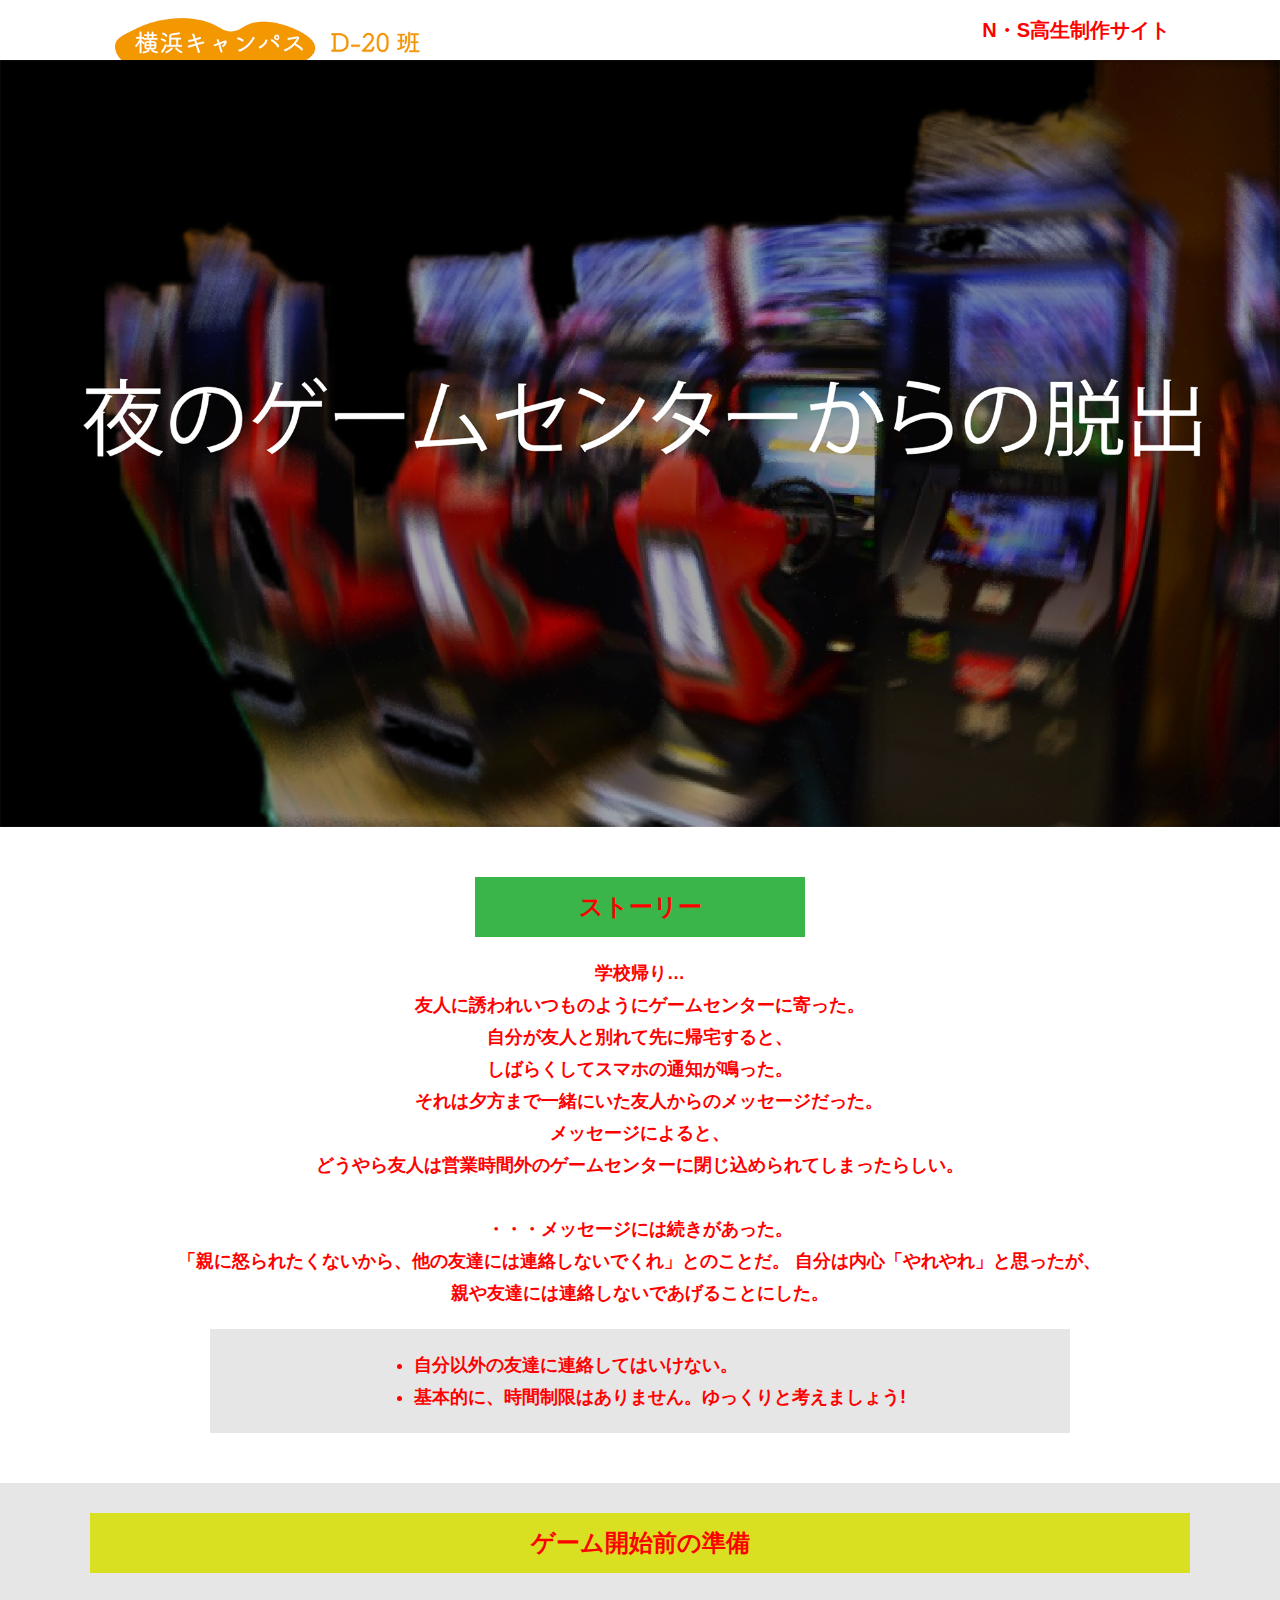
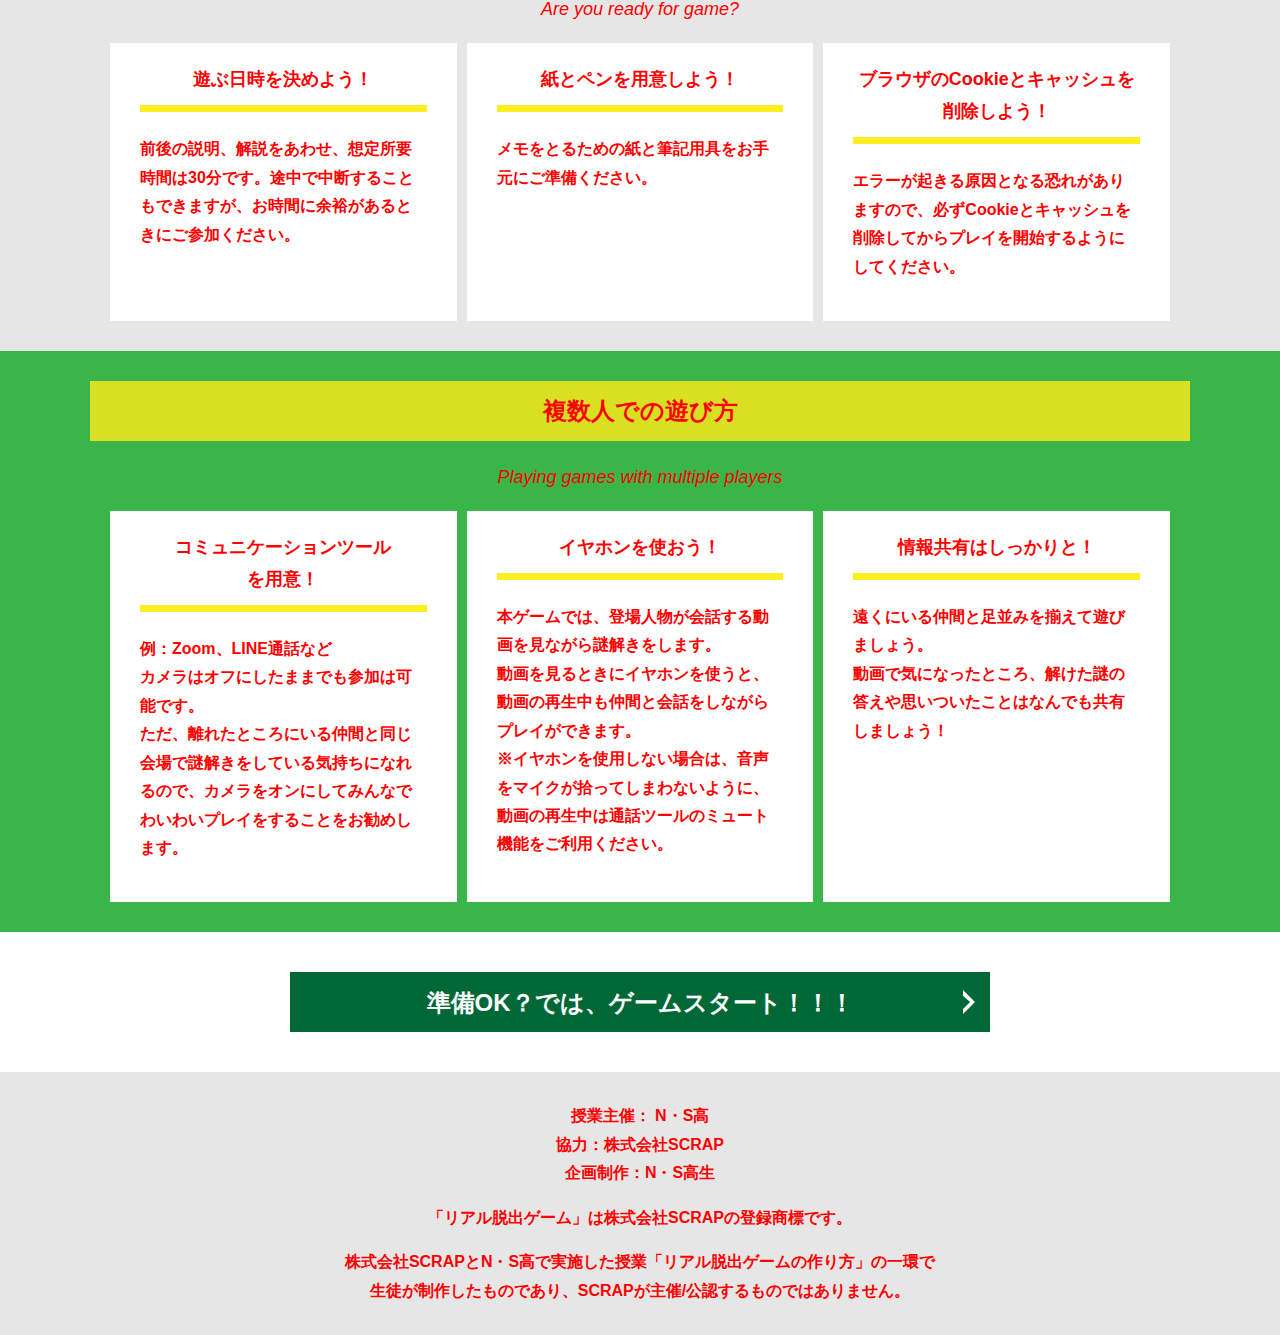
<file: index.html>
<!DOCTYPE html>
<html lang="ja">
<head>
  <meta charset="UTF-8">
  <meta http-equiv="X-UA-Compatible" content="IE=edge">
  <meta name="viewport" content="width=device-width, initial-scale=1.0">
  <title>夜のゲームセンターからの脱出 │ Project N</title>
  <link rel="stylesheet" href="assets/css/normalize.css">
  <link rel="stylesheet" href="assets/css/style.css">
</head>
<body>
  <svg width="0" height="0" class="hidden">
    <symbol xmlns="http://www.w3.org/2000/svg" viewBox="0 0 12.47 24.94" id="arrow" class="arrow_svg">
      <title>arrow</title>
      <polygon points="0 24.94 0 19.66 7.35 12.47 0 5.92 0 0 12.47 12.47 0 24.94"/>
    </symbol>
  </svg>
  <header class="header">
    <div class="container">
      <div class="header__logo"><img src="assets/images/logo.png" alt="チームロゴ"></div>
      <div class="header__name">N・S高生制作サイト</div>
    </div>
  </header>
  <main class="main index-page">
    <!-- タイトルエリア　ここから -->
    <h1 class="main-title"><img src="assets/images/mainpic.png" alt="Presented by SCRAP×N・S高リアル脱出ゲーム制作PJ 夜のゲームセンターからの脱出"></h1>
    <!-- タイトルエリア　ここまで -->
    <section class="section section--story">
      <div class="container">
        <h2 class="section-title section-title--keycolor section-title--story">ストーリー</h2>
        <div class="story">
          <p class="text-center">学校帰り…<br>
            友人に誘われいつものようにゲームセンターに寄った。<br>
            自分が友人と別れて先に帰宅すると、<br>
            しばらくしてスマホの通知が鳴った。<br>
           　それは夕方まで一緒にいた友人からのメッセージだった。<br>
            メッセージによると、<br>
            どうやら友人は営業時間外のゲームセンターに閉じ込められてしまったらしい。<br>
            <br>
            ・・・メッセージには続きがあった。<br>
            「親に怒られたくないから、他の友達には連絡しないでくれ」とのことだ。
            自分は内心「やれやれ」と思ったが、<br>
            親や友達には連絡しないであげることにした。
          </p>
          <div class="story__note__outer bg-color--gray">
            <ul class="story__note">
              <li>自分以外の友達に連絡してはいけない。</li>
              <li>基本的に、時間制限はありません。ゆっくりと考えましょう!</li>
            </ul>
          </div>
          <p class="text-center"></p>
        </div>
      </div>
    </section>
    <section class="section bg-color--gray">
      <div class="container">
        <h2 class="section-title">ゲーム開始前の準備</h2>
        <p class="font-eng text-center">Are you ready for game?</p>
        <!--
          class名"row"内のclass名"column"が横並びになります。
          改行する場合は以下のように追加してください。
          <div class="row">
            <div class="column">
              ～ 内容 ～
            </div>
          </div>
        -->
        <div class="row">
          <div class="column">
            <div class="card">
              <h3 class="card__title">遊ぶ日時を決めよう！</h3>
              <p class="card__content">前後の説明、解説をあわせ、想定所要時間は30分です。途中で中断することもできますが、お時間に余裕があるときにご参加ください。</p>
            </div>
          </div>
          <div class="column">
            <div class="card">
              <h3 class="card__title">紙とペンを用意しよう！</h3>
              <p class="card__content">メモをとるための紙と筆記用具をお手元にご準備ください。</p>
            </div>
          </div>
          <div class="column">
            <div class="card">
              <h3 class="card__title">ブラウザのCookieとキャッシュを<br>削除しよう！</h3>
              <p class="card__content">エラーが起きる原因となる恐れがありますので、必ずCookieとキャッシュを削除してからプレイを開始するようにしてください。</p>
            </div>
          </div>
        </div>
      </div>
    </section>
    <section class="section bg-color--keycolor">
      <div class="container">
        <h2 class="section-title">複数人での遊び方</h2>
        <p class="font-eng text-center">Playing games with multiple players</p>
        <div class="row">
          <div class="column">
            <div class="card">
              <h3 class="card__title">コミュニケーションツール<br>を用意！</h3>
              <p class="card__content">例：Zoom、LINE通話など<br>
                カメラはオフにしたままでも参加は可能です。<br>
                ただ、離れたところにいる仲間と同じ会場で謎解きをしている気持ちになれるので、カメラをオンにしてみんなでわいわいプレイをすることをお勧めします。</p>
            </div>
          </div>
          <div class="column">
            <div class="card">
              <h3 class="card__title">イヤホンを使おう！</h3>
              <p class="card__content">本ゲームでは、登場人物が会話する動画を見ながら謎解きをします。<br>
                動画を見るときにイヤホンを使うと、動画の再生中も仲間と会話をしながらプレイができます。<br>
                ※イヤホンを使用しない場合は、音声をマイクが拾ってしまわないように、動画の再生中は通話ツールのミュート機能をご利用ください。</p>
            </div>
          </div>
          <div class="column">
            <div class="card">
              <h3 class="card__title">情報共有はしっかりと！</h3>
              <p class="card__content">遠くにいる仲間と足並みを揃えて遊びましょう。<br>
                動画で気になったところ、解けた謎の答えや思いついたことはなんでも共有しましょう！</p>
            </div>
          </div>
        </div>
      </div>
    </section>
    <section class="section">
      <div class="container">
        <a class="btn" href="main.html">準備OK？では、ゲームスタート！！！<svg class="btn__arrow"><use xlink:href="#arrow"></use></svg></a>
      </div>
    </section>
  </main>
  <footer class="footer section bg-color--gray">
    <div class="container">
      <p class="text-center">授業主催： N・S高<br>協力：株式会社SCRAP<br>企画制作：N・S高生</p>
      <p class="text-center">「リアル脱出ゲーム」は株式会社SCRAPの登録商標です。</p>
      <p class="text-center">株式会社SCRAPとN・S高で実施した授業「リアル脱出ゲームの作り方」の一環で<br>生徒が制作したものであり、SCRAPが主催/公認するものではありません。</p>
    </div>
  </footer>
</body>
</html>
</file>
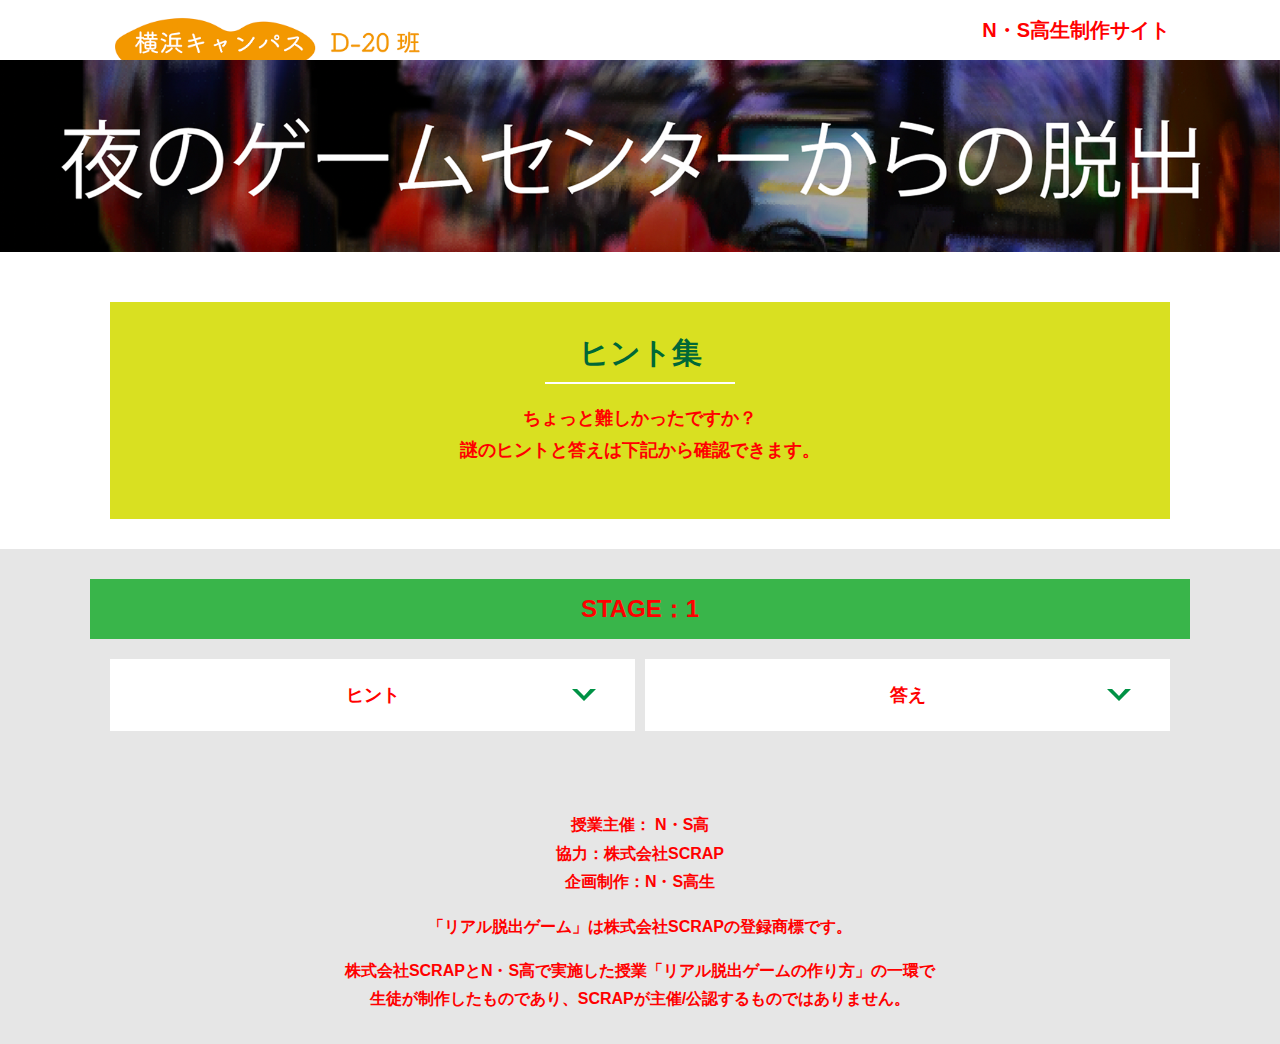
<file: hint1.html>
<!DOCTYPE html>
<html lang="ja">
<head>
  <meta charset="UTF-8">
  <meta http-equiv="X-UA-Compatible" content="IE=edge">
  <meta name="viewport" content="width=device-width, initial-scale=1.0">
  <title>ヒント │ 夜のゲームセンターからの脱出 │ Project N</title>
  <link rel="stylesheet" href="assets/css/normalize.css">
  <link rel="stylesheet" href="assets/css/style.css">
</head>
<body>
  <svg width="0" height="0" class="hidden">
    <symbol xmlns="http://www.w3.org/2000/svg" viewBox="0 0 12.47 24.94" id="arrow" class="arrow_svg">
      <title>arrow</title>
      <polygon points="0 24.94 0 19.66 7.35 12.47 0 5.92 0 0 12.47 12.47 0 24.94"/>
    </symbol>
  </svg>
  <header class="header">
    <div class="container">
      <div class="header__logo"><img src="assets/images/logo.png" alt="チームロゴ"></div>
      <div class="header__name">N・S高生制作サイト</div>
    </div>
  </header>
  <main class="main hint-page">
    <!-- タイトルエリア　ここから -->
    <h1 class="main-title"><img src="assets/images/mainpic1.png" alt="夜のゲームセンターからの脱出"></h1>
    <!-- タイトルエリア　ここまで -->
    <section class="section">
      <div class="container">
        <div class="box bg-color--subcolor">
          <h2 class="section-title--border">ヒント集</h2>
          <p class="text-center">ちょっと難しかったですか？<br>
            謎のヒントと答えは下記から確認できます。</p>
        </div>
      </div>
    </section>
    <!-- STAGE1ヒント　ここから -->
    <section id="stage1" class="section bg-color--gray">
      <div class="container">
        <h2 class="section-title section-title--keycolor">STAGE：1</h2>
        <div class="row">
          <div class="column">
            <div class="card">
              <h3 class="card__title">ヒント<svg class="card__arrow"><use xlink:href="#arrow"></use></svg></h3>
              <p class="card__content">左側の数字の単位は『年』です！</p>
            </div>
          </div>
          <div class="column">
            <div class="card">
              <h3 class="card__title">答え<svg class="card__arrow"><use xlink:href="#arrow"></use></svg></h3>
              <p class="card__content">コイン</p>
            </div>
          </div>
        </div>
      </div>
    </section>
    <!-- STAGE1ヒント　ここまで -->
  </main>
  <footer class="footer section bg-color--gray">
    <div class="container">
        <p class="text-center">授業主催： N・S高<br>協力：株式会社SCRAP<br>企画制作：N・S高生</p>
        <p class="text-center">「リアル脱出ゲーム」は株式会社SCRAPの登録商標です。</p>
        <p class="text-center">株式会社SCRAPとN・S高で実施した授業「リアル脱出ゲームの作り方」の一環で<br>生徒が制作したものであり、SCRAPが主催/公認するものではありません。</p>
    </div>
  </footer>
  <script src="assets/js/hint.js"></script>
</body>
</html>
</file>
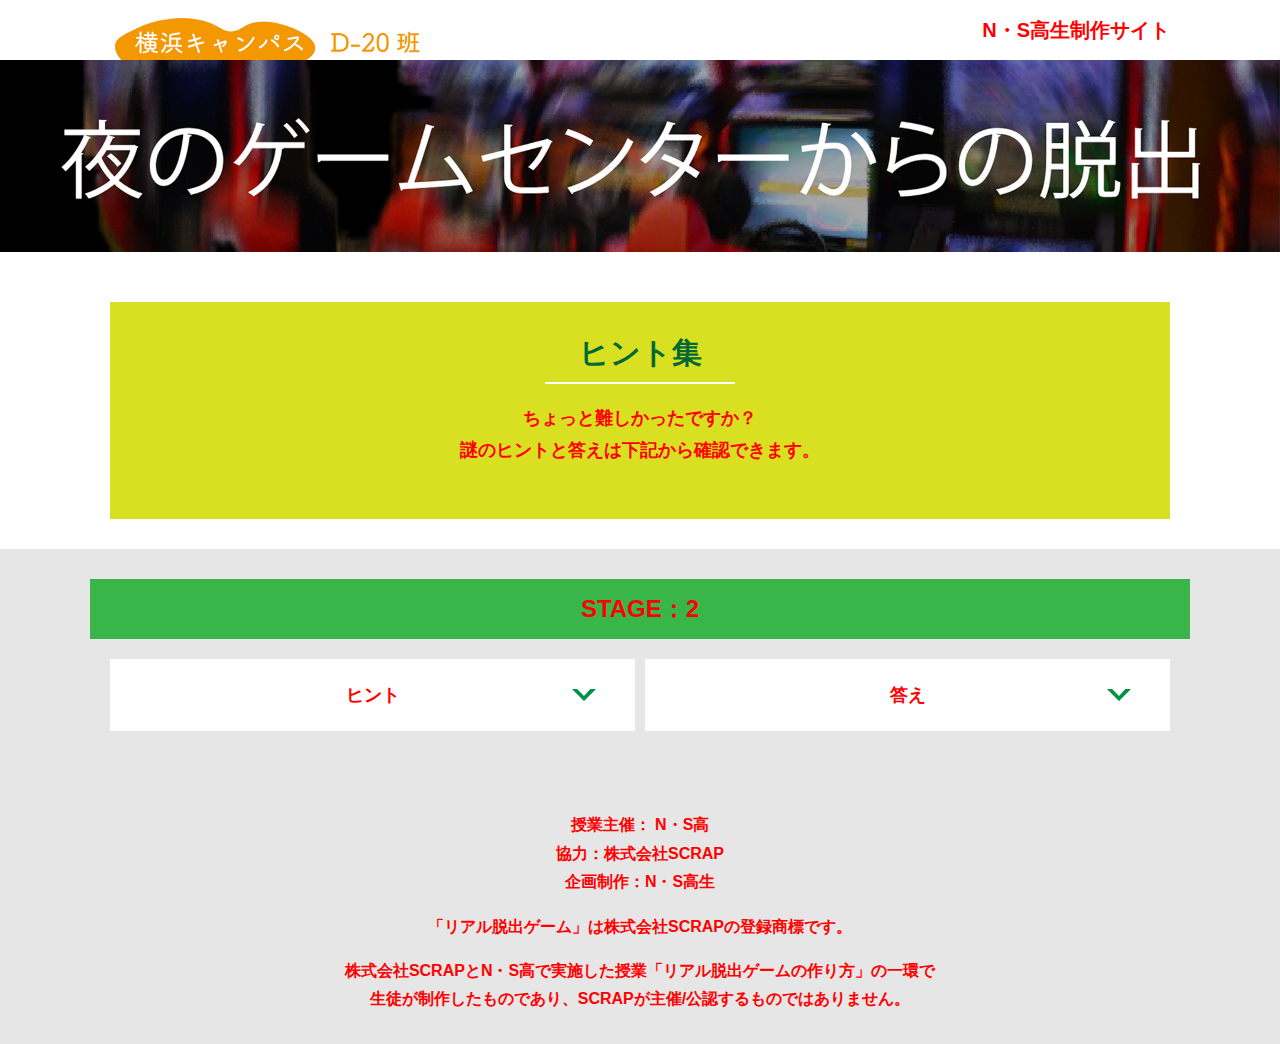
<file: hint2.html>
<!DOCTYPE html>
<html lang="ja">
<head>
  <meta charset="UTF-8">
  <meta http-equiv="X-UA-Compatible" content="IE=edge">
  <meta name="viewport" content="width=device-width, initial-scale=1.0">
  <title>ヒント │ 夜のゲームセンターからの脱出 │ Project N</title>
  <link rel="stylesheet" href="assets/css/normalize.css">
  <link rel="stylesheet" href="assets/css/style.css">
</head>
<body>
  <svg width="0" height="0" class="hidden">
    <symbol xmlns="http://www.w3.org/2000/svg" viewBox="0 0 12.47 24.94" id="arrow" class="arrow_svg">
      <title>arrow</title>
      <polygon points="0 24.94 0 19.66 7.35 12.47 0 5.92 0 0 12.47 12.47 0 24.94"/>
    </symbol>
  </svg>
  <header class="header">
    <div class="container">
      <div class="header__logo"><img src="assets/images/logo.png" alt="チームロゴ"></div>
      <div class="header__name">N・S高生制作サイト</div>
    </div>
  </header>
  <main class="main hint-page">
    <!-- タイトルエリア　ここから -->
    <h1 class="main-title"><img src="assets/images/mainpic1.png" alt="夜のゲームセンターからの脱出"></h1>
    <!-- タイトルエリア　ここまで -->
    <section class="section">
      <div class="container">
        <div class="box bg-color--subcolor">
          <h2 class="section-title--border">ヒント集</h2>
          <p class="text-center">ちょっと難しかったですか？<br>
            謎のヒントと答えは下記から確認できます。</p>
        </div>
      </div>
    </section>
    <!-- STAGE2ヒント　ここから -->
    <section id="stage2" class="section bg-color--gray">
      <div class="container">
        <h2 class="section-title section-title--keycolor">STAGE：2</h2>
        <div class="row">
          <div class="column">
            <div class="card">
              <h3 class="card__title">ヒント<svg class="card__arrow"><use xlink:href="#arrow"></use></svg></h3>
              <p class="card__content">ナンプレです！</p>
            </div>
              
 <!-- 2-2ヒント追加
            <div class="card">
              <h3 class="card__title">2-2ヒント<svg class="card__arrow"><use xlink:href="#arrow"></use></svg></h3>
              <p class="card__content">テキストテキストテキストテキストテキストテキストテキストテキストテキストテキスト</p>
            </div>
2-2ヒント追加ここまで -->

 <!-- 2-3ヒント追加
        　　 <div class="card">
              <h3 class="card__title">2-3ヒント<svg class="card__arrow"><use xlink:href="#arrow"></use></svg></h3>
              <p class="card__content">テキストテキストテキストテキストテキストテキストテキストテキストテキストテキスト</p>
            </div>
2-3ヒント追加ここまで -->
              
          </div>
          <div class="column">
            <div class="card">
              <h3 class="card__title">答え<svg class="card__arrow"><use xlink:href="#arrow"></use></svg></h3>
              <p class="card__content">１８５３</p>
            </div>
              
<!-- 2-2答え追加
            <div class="card">
              <h3 class="card__title">2-2答え<svg class="card__arrow"><use xlink:href="#arrow"></use></svg></h3>
              <p class="card__content">ううう</p>
            </div>
2-2答え追加ここまで -->
              
<!-- 2-3答え追加          
            <div class="card">
              <h3 class="card__title">2-3答え<svg class="card__arrow"><use xlink:href="#arrow"></use></svg></h3>
              <p class="card__content">ううう</p>
            </div>
2-3答え追加ここまで -->
              
          </div>
        </div>
      </div>
    </section>
    <!-- STAGE2ヒント　ここまで -->
  </main>
  <footer class="footer section bg-color--gray">
    <div class="container">
        <p class="text-center">授業主催： N・S高<br>協力：株式会社SCRAP<br>企画制作：N・S高生</p>
        <p class="text-center">「リアル脱出ゲーム」は株式会社SCRAPの登録商標です。</p>
        <p class="text-center">株式会社SCRAPとN・S高で実施した授業「リアル脱出ゲームの作り方」の一環で<br>生徒が制作したものであり、SCRAPが主催/公認するものではありません。</p>
    </div>
  </footer>
  <script src="assets/js/hint.js"></script>
</body>
</html>
</file>
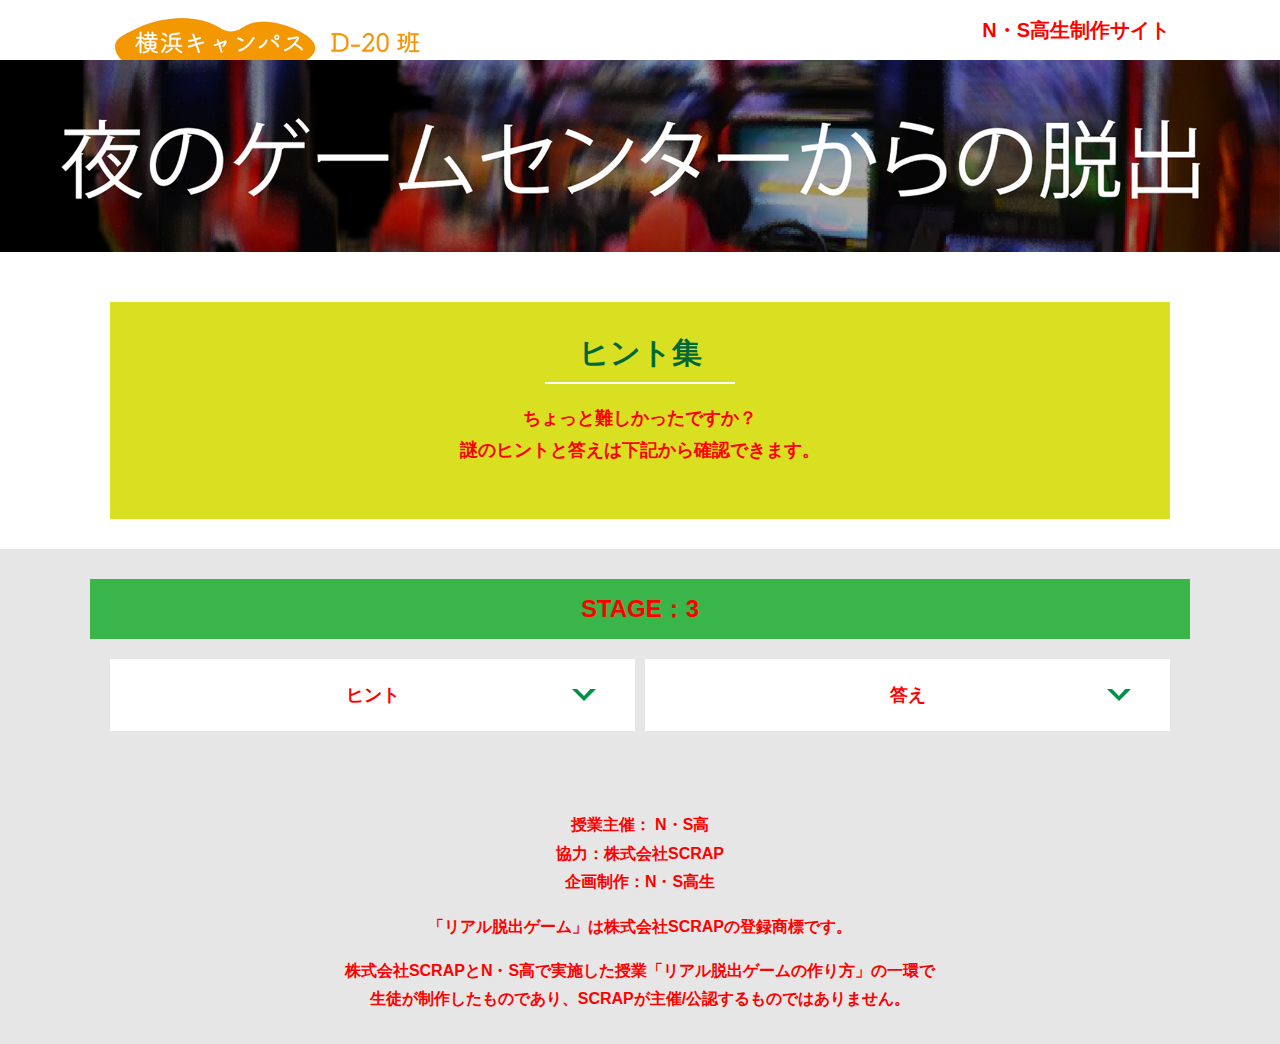
<file: hint3.html>
<!DOCTYPE html>
<html lang="ja">
<head>
  <meta charset="UTF-8">
  <meta http-equiv="X-UA-Compatible" content="IE=edge">
  <meta name="viewport" content="width=device-width, initial-scale=1.0">
  <title>ヒント │ 夜のゲームセンターからの脱出 │ Project N</title>
  <link rel="stylesheet" href="assets/css/normalize.css">
  <link rel="stylesheet" href="assets/css/style.css">
</head>
<body>
  <svg width="0" height="0" class="hidden">
    <symbol xmlns="http://www.w3.org/2000/svg" viewBox="0 0 12.47 24.94" id="arrow" class="arrow_svg">
      <title>arrow</title>
      <polygon points="0 24.94 0 19.66 7.35 12.47 0 5.92 0 0 12.47 12.47 0 24.94"/>
    </symbol>
  </svg>
  <header class="header">
    <div class="container">
      <div class="header__logo"><img src="assets/images/logo.png" alt="チームロゴ"></div>
      <div class="header__name">N・S高生制作サイト</div>
    </div>
  </header>
  <main class="main hint-page">
    <!-- タイトルエリア　ここから -->
    <h1 class="main-title"><img src="assets/images/mainpic1.png" alt="夜のゲームセンターからの脱出"></h1>
    <!-- タイトルエリア　ここまで -->
    <section class="section">
      <div class="container">
        <div class="box bg-color--subcolor">
          <h2 class="section-title--border">ヒント集</h2>
          <p class="text-center">ちょっと難しかったですか？<br>
            謎のヒントと答えは下記から確認できます。</p>
        </div>
      </div>
    </section>
    <!-- STAGE3ヒント　ここから -->
    <section id="stage3" class="section bg-color--gray">
      <div class="container">
        <h2 class="section-title section-title--keycolor">STAGE：3</h2>
        <div class="row">
          <div class="column">
            <div class="card">
              <h3 class="card__title">ヒント<svg class="card__arrow"><use xlink:href="#arrow"></use></svg></h3>
              <p class="card__content">針の向きをキーワード欄に入れましょう！</p>
            </div>
              
 <!-- 3-2ヒント追加
            <div class="card">
              <h3 class="card__title">3-2ヒント<svg class="card__arrow"><use xlink:href="#arrow"></use></svg></h3>
              <p class="card__content">テキストテキストテキストテキストテキストテキストテキストテキストテキストテキスト</p>
            </div>
3-2ヒント追加ここまで -->

 <!-- 3-3ヒント追加
        　　 <div class="card">
              <h3 class="card__title">3-3ヒント<svg class="card__arrow"><use xlink:href="#arrow"></use></svg></h3>
              <p class="card__content">テキストテキストテキストテキストテキストテキストテキストテキストテキストテキスト</p>
            </div>
3-3ヒント追加ここまで -->
              
          </div>
          <div class="column">
            <div class="card">
              <h3 class="card__title">答え<svg class="card__arrow"><use xlink:href="#arrow"></use></svg></h3>
              <p class="card__content">→↑↓←</p>
            </div>

 <!-- 3-2答え追加
            <div class="card">
              <h3 class="card__title">3-2答え<svg class="card__arrow"><use xlink:href="#arrow"></use></svg></h3>
              <p class="card__content">ううう</p>
            </div>
3-2答え追加ここまで -->
              
<!-- 3-3答え追加          
            <div class="card">
              <h3 class="card__title">2-3答え<svg class="card__arrow"><use xlink:href="#arrow"></use></svg></h3>
              <p class="card__content">ううう</p>
            </div>
3-3答え追加ここまで -->
              
          </div>
        </div>
      </div>
    </section>
    <!-- STAGE3ヒント　ここまで -->
  </main>
  <footer class="footer section bg-color--gray">
    <div class="container">
        <p class="text-center">授業主催： N・S高<br>協力：株式会社SCRAP<br>企画制作：N・S高生</p>
        <p class="text-center">「リアル脱出ゲーム」は株式会社SCRAPの登録商標です。</p>
        <p class="text-center">株式会社SCRAPとN・S高で実施した授業「リアル脱出ゲームの作り方」の一環で<br>生徒が制作したものであり、SCRAPが主催/公認するものではありません。</p>
    </div>
  </footer>
  <script src="assets/js/hint.js"></script>
</body>
</html>
</file>
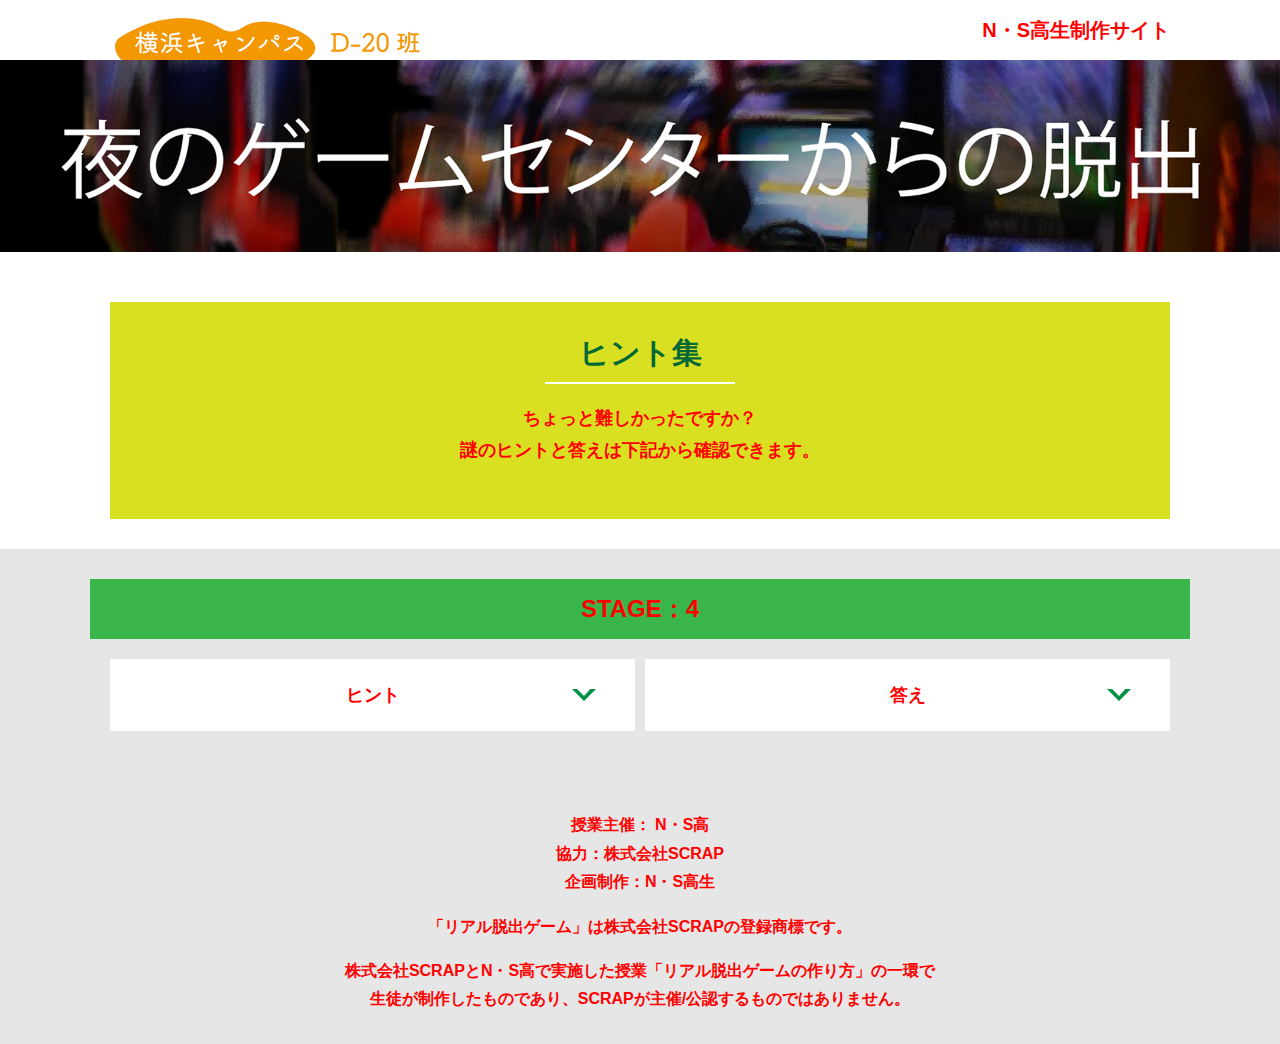
<file: hint4.html>
<!DOCTYPE html>
<html lang="ja">
<head>
  <meta charset="UTF-8">
  <meta http-equiv="X-UA-Compatible" content="IE=edge">
  <meta name="viewport" content="width=device-width, initial-scale=1.0">
  <title>ヒント │ 夜のゲームセンターからの脱出 │ Project N</title>
  <link rel="stylesheet" href="assets/css/normalize.css">
  <link rel="stylesheet" href="assets/css/style.css">
</head>
<body>
  <svg width="0" height="0" class="hidden">
    <symbol xmlns="http://www.w3.org/2000/svg" viewBox="0 0 12.47 24.94" id="arrow" class="arrow_svg">
      <title>arrow</title>
      <polygon points="0 24.94 0 19.66 7.35 12.47 0 5.92 0 0 12.47 12.47 0 24.94"/>
    </symbol>
  </svg>
  <header class="header">
    <div class="container">
      <div class="header__logo"><img src="assets/images/logo.png" alt="チームロゴ"></div>
      <div class="header__name">N・S高生制作サイト</div>
    </div>
  </header>
  <main class="main hint-page">
    <!-- タイトルエリア　ここから -->
    <h1 class="main-title"><img src="assets/images/mainpic1.png" alt="夜のゲームセンターからの脱出"></h1>
    <!-- タイトルエリア　ここまで -->
    <section class="section">
      <div class="container">
        <div class="box bg-color--subcolor">
          <h2 class="section-title--border">ヒント集</h2>
          <p class="text-center">ちょっと難しかったですか？<br>
            謎のヒントと答えは下記から確認できます。</p>
        </div>
      </div>
    </section>
    <!-- STAGE4ヒント　ここから -->
    <section id="stage4" class="section bg-color--gray">
      <div class="container">
        <h2 class="section-title section-title--keycolor">STAGE：4</h2>
        <div class="row">
          <div class="column">
            <div class="card">
              <h3 class="card__title">ヒント<svg class="card__arrow"><use xlink:href="#arrow"></use></svg></h3>
              <p class="card__content">赤い点が自分の位置で、青色の点が警官とその警官の視界です!警察の視界に入らないように裏口まで到達するには?</p>
            </div>
              
 <!-- 3-2ヒント追加
            <div class="card">
              <h3 class="card__title">3-2ヒント<svg class="card__arrow"><use xlink:href="#arrow"></use></svg></h3>
              <p class="card__content">テキストテキストテキストテキストテキストテキストテキストテキストテキストテキスト</p>
            </div>
3-2ヒント追加ここまで -->

 <!-- 3-3ヒント追加
        　　 <div class="card">
              <h3 class="card__title">3-3ヒント<svg class="card__arrow"><use xlink:href="#arrow"></use></svg></h3>
              <p class="card__content">テキストテキストテキストテキストテキストテキストテキストテキストテキストテキスト</p>
            </div>
3-3ヒント追加ここまで -->
              
          </div>
          <div class="column">
            <div class="card">
              <h3 class="card__title">答え<svg class="card__arrow"><use xlink:href="#arrow"></use></svg></h3>
              <p class="card__content">右左右左左右左</p>
            </div>

 <!-- 3-2答え追加
            <div class="card">
              <h3 class="card__title">3-2答え<svg class="card__arrow"><use xlink:href="#arrow"></use></svg></h3>
              <p class="card__content">ううう</p>
            </div>
3-2答え追加ここまで -->
              
<!-- 3-3答え追加          
            <div class="card">
              <h3 class="card__title">2-3答え<svg class="card__arrow"><use xlink:href="#arrow"></use></svg></h3>
              <p class="card__content">ううう</p>
            </div>
3-3答え追加ここまで -->
              
          </div>
        </div>
      </div>
    </section>
    <!-- STAGE3ヒント　ここまで -->
  </main>
  <footer class="footer section bg-color--gray">
    <div class="container">
        <p class="text-center">授業主催： N・S高<br>協力：株式会社SCRAP<br>企画制作：N・S高生</p>
        <p class="text-center">「リアル脱出ゲーム」は株式会社SCRAPの登録商標です。</p>
        <p class="text-center">株式会社SCRAPとN・S高で実施した授業「リアル脱出ゲームの作り方」の一環で<br>生徒が制作したものであり、SCRAPが主催/公認するものではありません。</p>
    </div>
  </footer>
  <script src="assets/js/hint.js"></script>
</body>
</html>
</file>
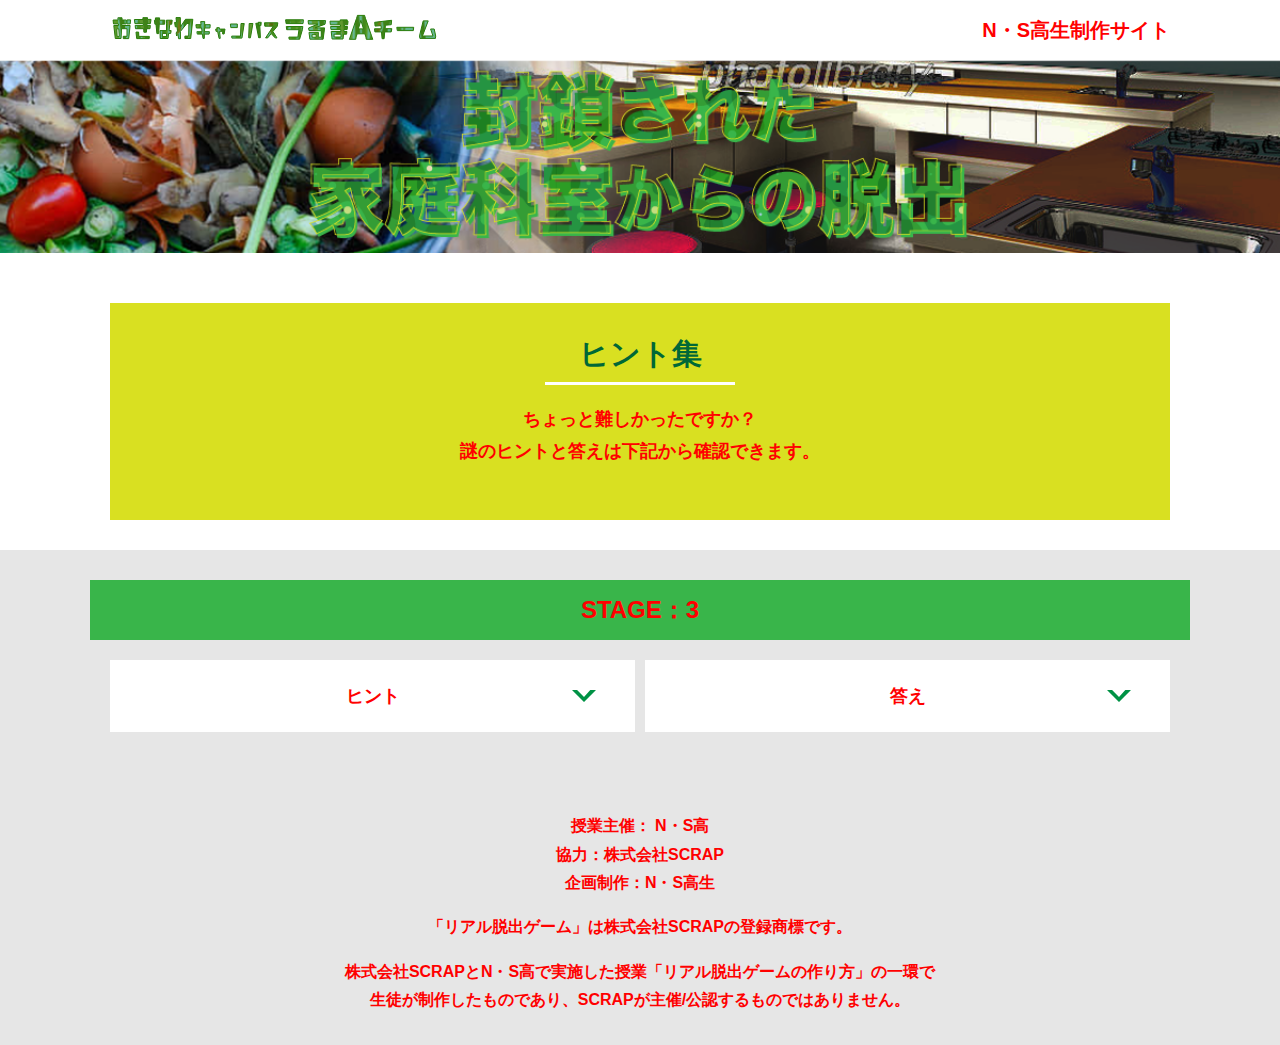
<file: hint４.html>
<!DOCTYPE html>
<html lang="ja">
<head>
  <meta charset="UTF-8">
  <meta http-equiv="X-UA-Compatible" content="IE=edge">
  <meta name="viewport" content="width=device-width, initial-scale=1.0">
  <title>ヒント │ 封鎖された家庭科室からの脱出 │ Project N</title>
  <link rel="stylesheet" href="assets/css/normalize.css">
  <link rel="stylesheet" href="assets/css/style.css">
</head>
<body>
  <svg width="0" height="0" class="hidden">
    <symbol xmlns="http://www.w3.org/2000/svg" viewBox="0 0 12.47 24.94" id="arrow" class="arrow_svg">
      <title>arrow</title>
      <polygon points="0 24.94 0 19.66 7.35 12.47 0 5.92 0 0 12.47 12.47 0 24.94"/>
    </symbol>
  </svg>
  <header class="header">
    <div class="container">
      <div class="header__logo"><img src="assets/images/logo.svg" alt="チームロゴ"></div>
      <div class="header__name">N・S高生制作サイト</div>
    </div>
  </header>
  <main class="main hint-page">
    <!-- タイトルエリア　ここから -->
    <h1 class="main-title"><img src="assets/images/main-image.png" alt="封鎖された家庭科室からの脱出"></h1>
    <!-- タイトルエリア　ここまで -->
    <section class="section">
      <div class="container">
        <div class="box bg-color--subcolor">
          <h2 class="section-title--border">ヒント集</h2>
          <p class="text-center">ちょっと難しかったですか？<br>
            謎のヒントと答えは下記から確認できます。</p>
        </div>
      </div>
    </section>
    <!-- STAGE3ヒント　ここから -->
    <section id="stage3" class="section bg-color--gray">
      <div class="container">
        <h2 class="section-title section-title--keycolor">STAGE：3</h2>
        <div class="row">
          <div class="column">
            <div class="card">
              <h3 class="card__title">ヒント<svg class="card__arrow"><use xlink:href="#arrow"></use></svg></h3>
              <p class="card__content">テキストテキストテキストテキストテキスト</p>
            </div>
              
 <!-- 3-2ヒント追加
            <div class="card">
              <h3 class="card__title">3-2ヒント<svg class="card__arrow"><use xlink:href="#arrow"></use></svg></h3>
              <p class="card__content">テキストテキストテキストテキストテキストテキストテキストテキストテキストテキスト</p>
            </div>
3-2ヒント追加ここまで -->

 <!-- 3-3ヒント追加
        　　 <div class="card">
              <h3 class="card__title">3-3ヒント<svg class="card__arrow"><use xlink:href="#arrow"></use></svg></h3>
              <p class="card__content">テキストテキストテキストテキストテキストテキストテキストテキストテキストテキスト</p>
            </div>
3-3ヒント追加ここまで -->
              
          </div>
          <div class="column">
            <div class="card">
              <h3 class="card__title">答え<svg class="card__arrow"><use xlink:href="#arrow"></use></svg></h3>
              <p class="card__content">えええ</p>
            </div>

 <!-- 3-2答え追加
            <div class="card">
              <h3 class="card__title">3-2答え<svg class="card__arrow"><use xlink:href="#arrow"></use></svg></h3>
              <p class="card__content">ううう</p>
            </div>
3-2答え追加ここまで -->
              
<!-- 3-3答え追加          
            <div class="card">
              <h3 class="card__title">2-3答え<svg class="card__arrow"><use xlink:href="#arrow"></use></svg></h3>
              <p class="card__content">ううう</p>
            </div>
3-3答え追加ここまで -->
              
          </div>
        </div>
      </div>
    </section>
    <!-- STAGE3ヒント　ここまで -->
  </main>
  <footer class="footer section bg-color--gray">
    <div class="container">
        <p class="text-center">授業主催： N・S高<br>協力：株式会社SCRAP<br>企画制作：N・S高生</p>
        <p class="text-center">「リアル脱出ゲーム」は株式会社SCRAPの登録商標です。</p>
        <p class="text-center">株式会社SCRAPとN・S高で実施した授業「リアル脱出ゲームの作り方」の一環で<br>生徒が制作したものであり、SCRAPが主催/公認するものではありません。</p>
    </div>
  </footer>
  <script src="assets/js/hint.js"></script>
</body>
</html>
</file>
<file: assets/css/style.css>
@charset "UTF-8";
/****************************
 * 共通CSSのテンプレートです。
*****************************/
*,
*::before,
*::after {
  -webkit-box-sizing: border-box;
          box-sizing: border-box;
}

html {
  font-size: 18px;
  -webkit-box-sizing: border-box;
          box-sizing: border-box;
}

body {
  overflow-x: hidden;
  font-family: "游ゴシック体", "Yu Gothic", YuGothic, "ヒラギノ角ゴ Pro", "Hiragino Kaku Gothic Pro", "メイリオ", "Meiryo", sans-serif;
  font-size: 18px;
  line-height: 1.77778;
  font-weight: bold;
  text-decoration: none;
  border: none;
  list-style: none;
  color: #F00;
  margin: 0;
}

img {
  width: 100%;
}

figure {
  margin: 0;
}

figcaption {
  margin-top: 30px;
  font-size: 14px;
}

@media screen and (max-width: 767px) {
  figcaption {
    font-size: 13px;
  }
}

input[type=text] {
  font-size: 18px;
  border: none;
  padding: 25px 35px;
  display: block;
  margin: 0 auto;
  max-width: 580px;
  width: 100%;
}

::-webkit-input-placeholder {
  color: #999;
}

:-ms-input-placeholder {
  color: #999;
}

::-ms-input-placeholder {
  color: #999;
}

::placeholder {
  color: #999;
}

button {
  cursor: pointer;
  display: block;
  border: none;
  margin: 0 auto;
  background-color: #006837;
  color: #fff;
  width: 287px;
  height: 55px;
}

/*******************
* Layout
*******************/
.section {
  padding-top: 30px;
  padding-bottom: 30px;
}

.section--clear {
  /* ステージクリア画面 */
  position: fixed;
  display: none;
  /* 読み込み時に一瞬表示されるのを防ぐ */
  -webkit-box-pack: center;
      -ms-flex-pack: center;
          justify-content: center;
  -webkit-box-align: center;
      -ms-flex-align: center;
          align-items: center;
  top: 0;
  bottom: 0;
  left: 0;
  right: 0;
  z-index: 200;
}

.section--clear.isClear {
  display: -webkit-box;
  display: -ms-flexbox;
  display: flex;
}

.container {
  width: 1100px;
  padding-left: 20px;
  padding-right: 20px;
  margin: 0 auto;
}

@media screen and (max-width: 1100px) {
  .container {
    width: calc(100% - 40px);
  }
}

.row {
  display: -webkit-box;
  display: -ms-flexbox;
  display: flex;
  -ms-flex-line-pack: stretch;
      align-content: stretch;
  gap: 10px;
}

.row + .row {
  margin-top: 20px;
}

.column {
  width: 100%;
}

.card {
  background-color: #fff;
  margin-bottom: 20px;
  height: 100%;
}

.card__title {
  font-size: 18px;
  text-align: center;
  margin: 0;
  padding: 20px 30px;
  position: relative;
  cursor: pointer;
}

.card__content {
  -webkit-transition: all 0.3s;
  transition: all 0.3s;
  font-size: 16px;
  padding: 20px 30px;
  margin: 0;
  position: relative;
}

.card__content::before {
  display: block;
  content: '';
  width: calc(100% - 60px);
  height: 7px;
  background-color: #fcee21;
  position: absolute;
  top: -10px;
  left: 30px;
}

.hint-page .card {
  height: auto;
}

.hint-page .card__content {
  display: none;
  text-align: center;
}

.hint-page .card__arrow {
  position: absolute;
  top: calc(50% - 12px);
  right: 45px;
  -webkit-transform: rotate(90deg);
          transform: rotate(90deg);
  -webkit-transition: all 0.3s;
  transition: all 0.3s;
  fill: #009245;
  width: 12px;
  height: 24px;
}

.hint-page .card.is-open .card__content {
  display: block;
}

.hint-page .card.is-open .card__arrow {
  -webkit-transform: rotate(-90deg);
          transform: rotate(-90deg);
}

.box {
  padding: 35px 30px;
}

.youtube {
  position: relative;
  width: 100%;
  padding-top: 56.25%;
}

.youtube iframe {
  position: absolute;
  top: 0;
  left: 0;
  width: 100%;
  height: 100%;
}

.youtube__container {
  max-width: 800px;
  margin: 0 auto;
}

/*********************
* Color
*********************/
.bg-color--keycolor {
  background-color: #39b54a;
}

.bg-color--subcolor {
  background-color: #d9e021;
}

.bg-color--gray {
  background-color: #e6e6e6;
}

/*********************
* title
**********************/
.main-title {
  margin: 0;
}

.sub-title {
  text-align: center;
  font-size: 18px;
  line-height: 1.66667;
}

.sub-title__bg {
  background-color: #fcee21;
  padding-left: 1rem;
  padding-right: 1rem;
}

.section-title {
  font-size: 24px;
  line-height: 1.75;
  text-align: center;
  padding: 9px 20px;
  background-color: #d9e021;
  margin: 0 -20px 20px -20px;
}

.section-title__stage {
  display: inline-block;
  margin-right: 2rem;
}

.section-title--keycolorlight {
  background-color: #8cc63f;
}

.section-title--keycolorlight .section-title__stage {
  color: #fff;
}

.section-title--keycolor {
  background-color: #39b54a;
}

.section-title--story {
  width: 330px;
  margin: 0 auto 20px;
}

.section-title--border {
  position: relative;
  font-size: 30px;
  text-align: center;
  line-height: 1.06667;
  margin: 0;
  padding-bottom: 15px;
  color: #006837;
}

.section-title--border::after {
  position: absolute;
  bottom: 0;
  left: calc(50% - 95px);
  display: block;
  content: '';
  background-color: #fff;
  height: 2.6px;
  width: 190px;
}

/******************
* text
******************/
.font-eng {
  font-style: italic;
  font-weight: normal;
}

/*************************
* Button
*************************/
.btn {
  display: block;
  text-decoration: none;
  cursor: pointer;
  background-color: #006837;
  color: #fff;
  font-size: 24px;
  line-height: 1.54167;
  text-align: center;
  padding: 11.5px;
  width: calc(100% - 40px);
  max-width: 700px;
  margin: 10px auto;
  position: relative;
}

.btn:hover {
  opacity: 0.7;
}

.btn__arrow {
  position: absolute;
  top: calc(50% - 12px);
  right: 15px;
  fill: #fff;
  width: 12px;
  height: 24px;
}

/****************
* header
*****************/
.header {
  background-color: #fff;
  height: 60px;
}

.header .container {
  display: -webkit-box;
  display: -ms-flexbox;
  display: flex;
  -webkit-box-pack: justify;
      -ms-flex-pack: justify;
          justify-content: space-between;
  -webkit-box-align: center;
      -ms-flex-align: center;
          align-items: center;
  height: 100%;
}

.header__logo {
  width: 330px;
  height: 42px;
}

.header__name {
  font-size: 20px;
  line-height: 1.1;
}

.footer {
  font-size: 16px;
}

.footer p:first-child {
  margin-top: 0;
}

.footer p:last-child {
  margin-bottom: 0;
}

/********************
* main
********************/
.story__note {
  margin: 0;
}

.story__note__outer {
  width: 860px;
  display: -webkit-box;
  display: -ms-flexbox;
  display: flex;
  padding: 20px;
  margin: 20px auto;
  -webkit-box-pack: center;
      -ms-flex-pack: center;
          justify-content: center;
}

@media screen and (max-width: 940px) {
  .story__note__outer {
    width: 100%;
  }
}

.stage-column__container + .stage-column__container {
  border-top: 2px solid #fff;
}

.answer {
  font-size: 18px;
  margin-bottom: 20px;
  line-height: 80px;
  word-spacing: 20px;
}

.err-message {
  color: #c1272d;
  font-size: 18px;
  text-align: center;
}

.link-hint {
  text-align: center;
  display: block;
  margin-top: 20px;
}

.clear-message {
  background-color: #d9e021;
  padding: 30px 30px 60px;
  position: relative;
}

.clear-message__title {
  position: relative;
  display: block;
  text-align: center;
  color: #006837;
  font-size: 30px;
  padding-bottom: 10px;
  margin-bottom: 35px;
}

.clear-message__title::after {
  content: '';
  position: absolute;
  display: block;
  width: 183px;
  height: 2px;
  background-color: #fff;
  bottom: 0;
  left: calc(50% - (183px/2));
}

.clear-message__content {
  text-align: center;
}

.clear-message__btn {
  position: absolute;
  bottom: -30px;
  left: calc(50% - 144px);
  width: 288px;
  margin: 0;
}

/********************
* Utility
********************/
.text-center {
  text-align: center;
}

.text-left {
  text-align: left;
}

.text-right {
  text-align: right;
}

.hidden {
  display: none;
}
/*# sourceMappingURL=style.css.map */
</file>
